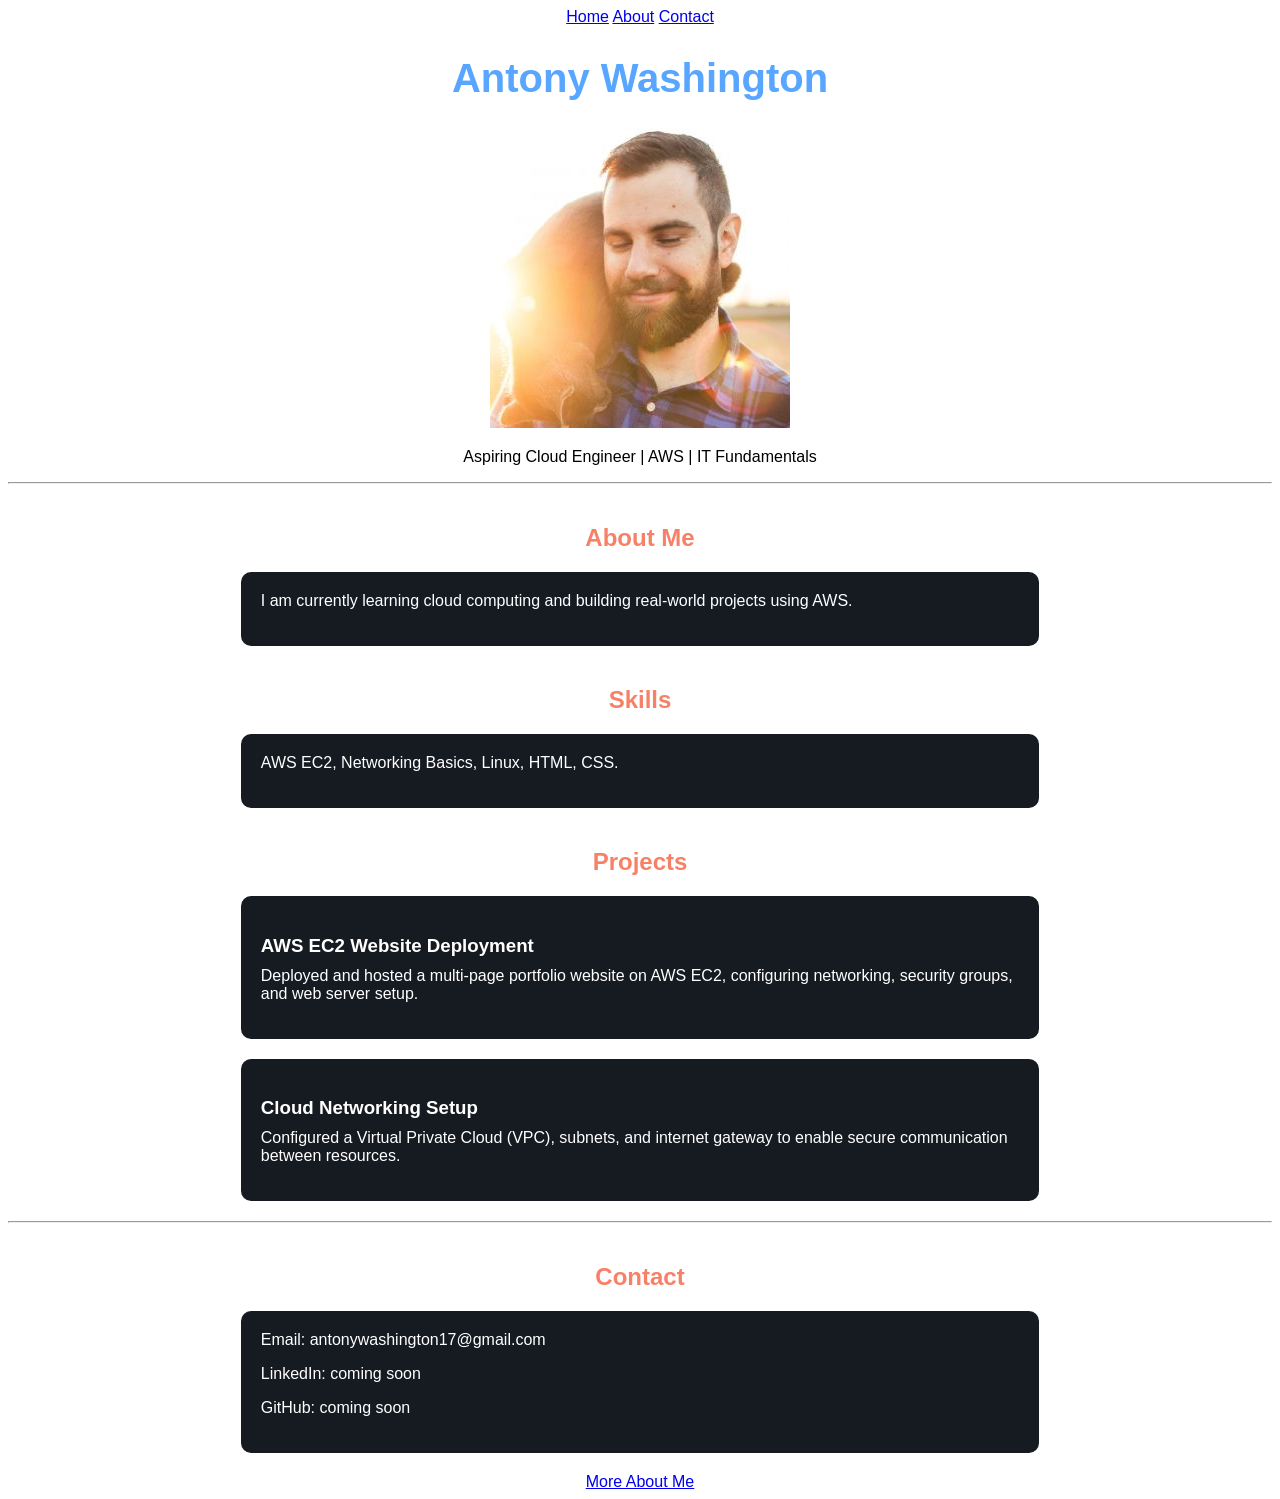
<file: html/index.html>
<!DOCTYPE html>
<html>
<head>
    <meta charset="UTF-8">
    <title>Portfolio</title>
    <link rel="stylesheet" href="style.css">
</head>
<body>
<div class="nav">
<a href="index.html">Home</a>
<a href="about.html">About</a>
<a href="#contact">Contact</a>
</div>

<h1>Antony Washington</h1>
<img src="profile.jpg" alt="Profile Picture">
<p>Aspiring Cloud Engineer | AWS | IT Fundamentals</p>

<hr>

<h2>About Me</h2>

<div class="project">
     <p>I am currently learning cloud computing and building real-world projects using AWS.</p>
</div>
<h2>Skills</h2>

<div class="project">
     <p>AWS EC2, Networking Basics, Linux, HTML, CSS.</p>
</div>
<h2>Projects</h2>

<div class="project">
     <h3>AWS EC2 Website Deployment</h3>
     <p>Deployed and hosted a multi-page portfolio website on AWS EC2, configuring networking, security groups, and web server setup.</p>
</div>

<div class="project">
     <h3>Cloud Networking Setup</h3>
     <p>Configured a Virtual Private Cloud (VPC), subnets, and internet gateway to enable secure communication between resources.</p>
</div>
</body>

<hr>

<h2 id="contact">Contact</h2>

<div class="project">
     <p>Email: antonywashington17@gmail.com</p>
     <p>LinkedIn: coming soon</p>
     <p>GitHub: coming soon</p>
</div>

<a href="about.html">More About Me</a>
</file>
<file: html/style.css>
#contact {
    margin-top: 40px;
}
.project p {
    margin-top: 0;
}

.project h3 {
    margin-bottom: 10px;
}

.project {
    background-color: #161b22;
    color: white;
    padding: 20px;
    margin: 20px auto;
    width: 60%;
    border-radius: 10px;
    text-align: left;
}

body {
    background-color: 0d1117;
    text-align: center;
    font-family: Arial, sans-serif;
}

h1 {
color: #58a6ff;
margin-top: 30px;
font-size: 40px;
}

h2 { 
color: #f78166;
margin-top: 40px;

p {
font-size: 18px;
max-width: 600px;
margin:10px auto;
line-height: 1.6;
}

a {
color: #ffb86c;
text-decoration: none;
display: inline-block;
margin-top: 20px;
}

img {
width: 100px;
height: 100px;
object-fit: cover;
object-position: center;
border-radius: 50%;
margin-top: 20px;
}

h3 {
color: #58a6ff;
margin-top: 20px;
}

.nav {
background-color: #161b22;
padding: 15px;
}

.nav a {
margin: 0 15px;
color: #58a6ff;
font-size: 18px;
}

.project:hover {
background-color: #1f2933;
}
</file>
